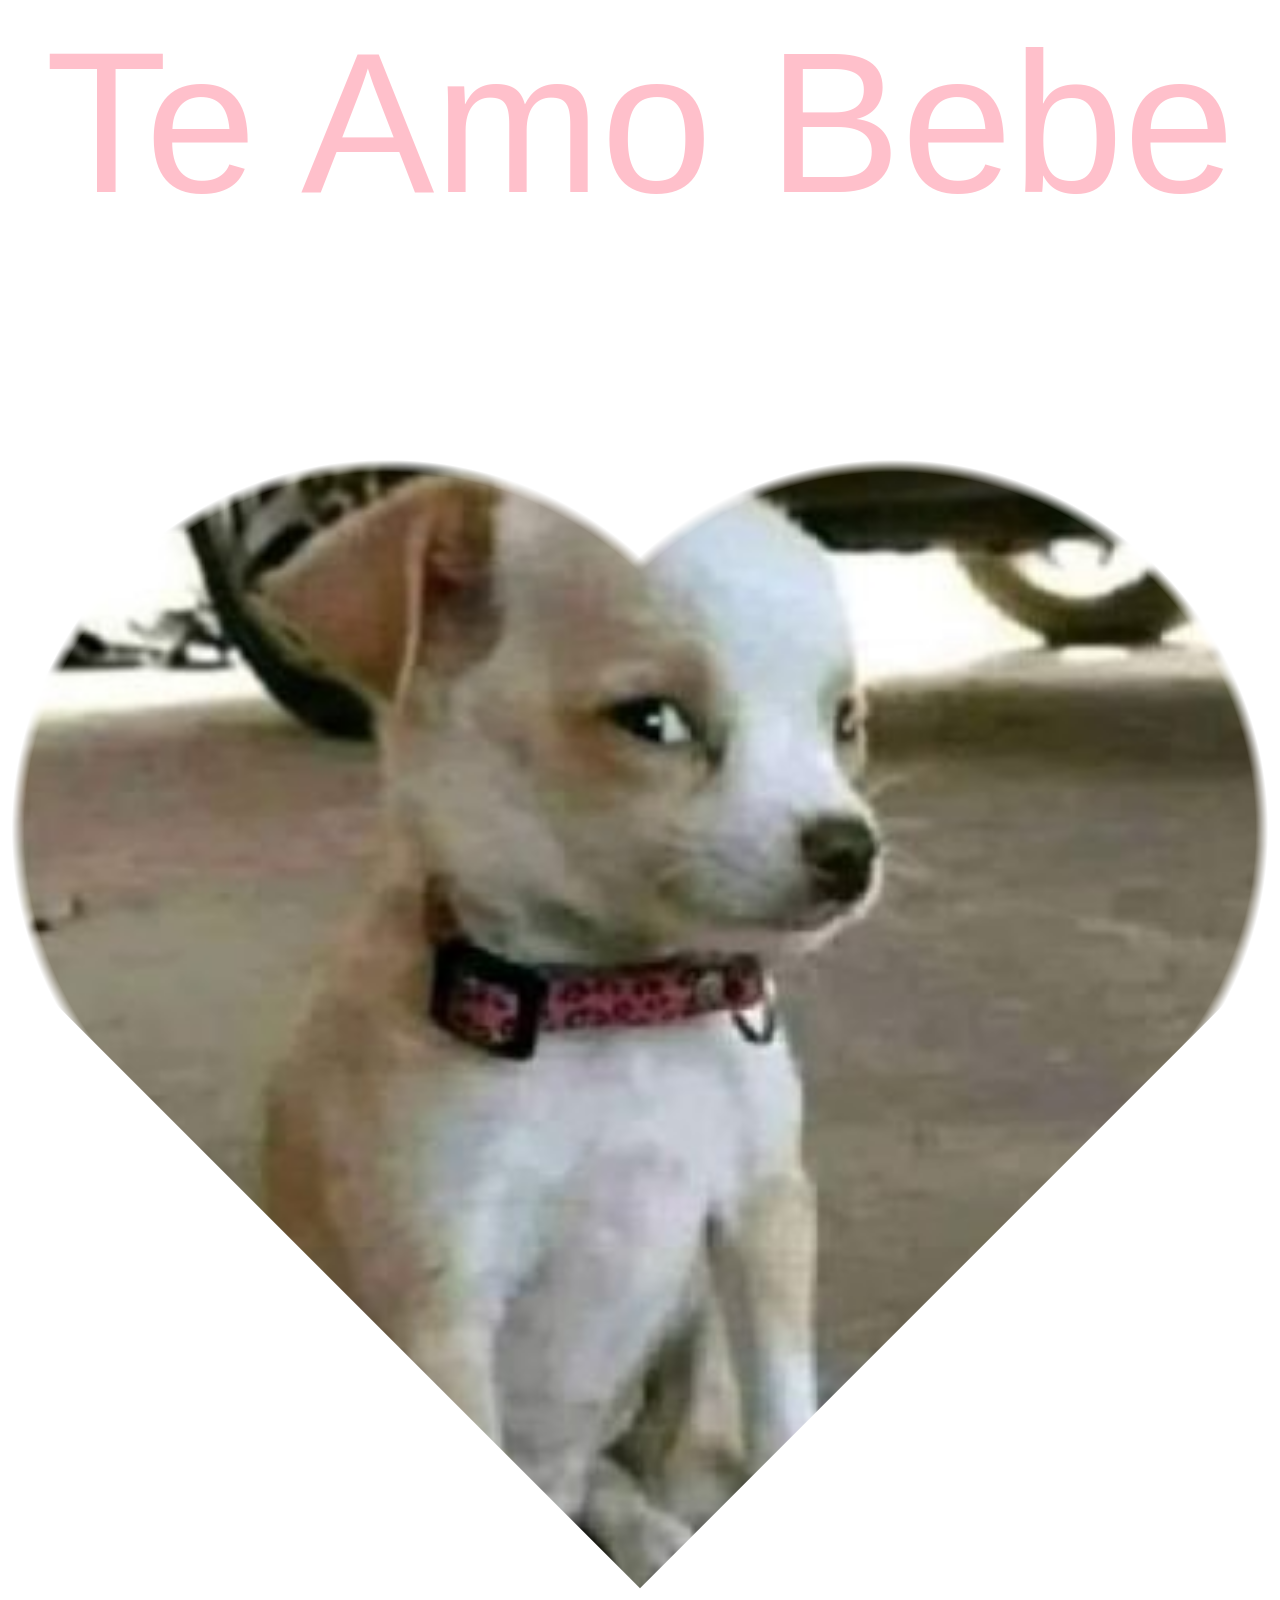
<file: gay.html>
<!doctye html>
<html></html>
<head>
  <style>
p{
  color: pink;
  font-size: 200px;
  font-family: arial;
  font-weight: 700px;
  text-align: center;
}
img{
  width: 100%;
  mask-border: radial-gradient(#000 69%,#0000 70%) 84.5%/50%;
  clip-path: polygon(-41% 0,50% 91%, 141% 0);
  mask:
  radial-gradient(at 70% 31%,#000 29%,#0000 30%),
  radial-gradient(at 30% 31%,#000 29%,#0000 30%),
  linear-gradient(#000 0 0) bottom/100% 50% no-repeat;
  clip-path: polygon(-41% 0,50% 91%, 141% 0);
}

  </style>
</head>

<body>
<p>Te Amo Bebe </p>


<img src="joto.jpg">
</body>

</html>
</file>
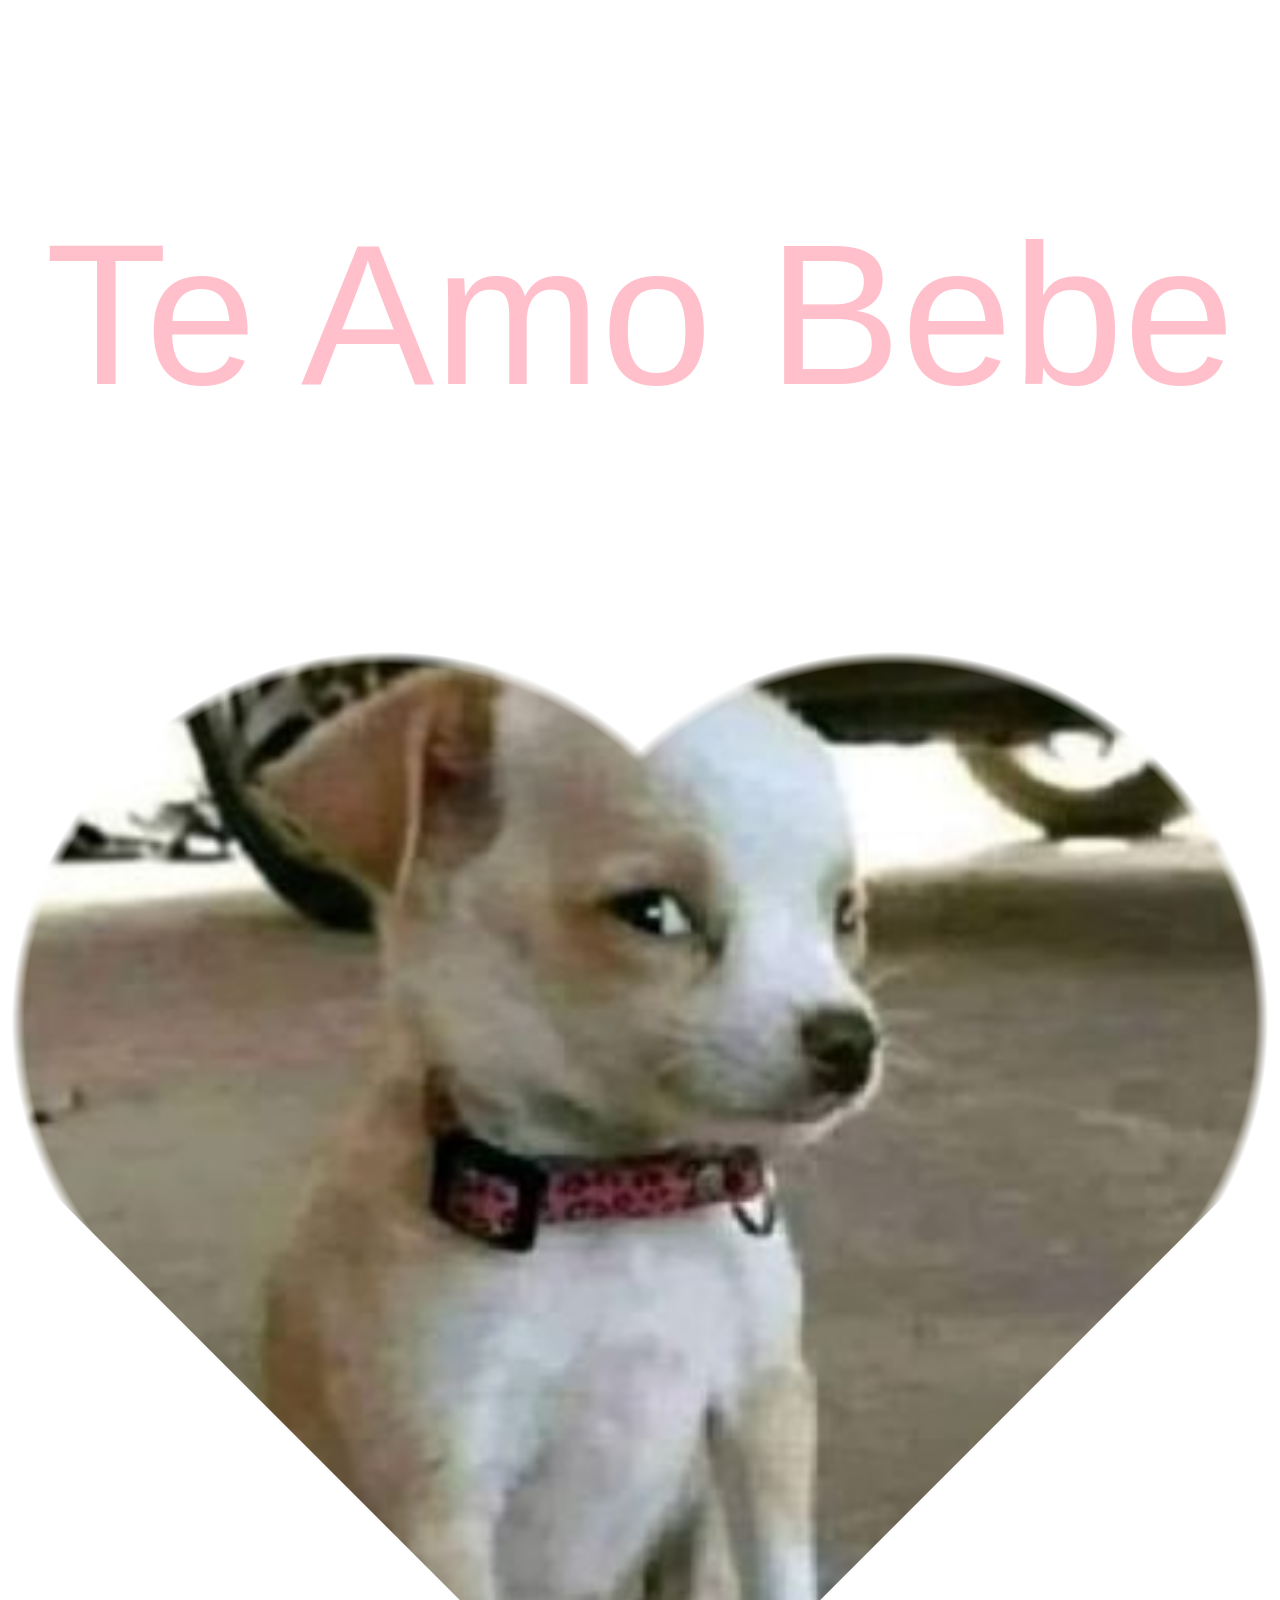
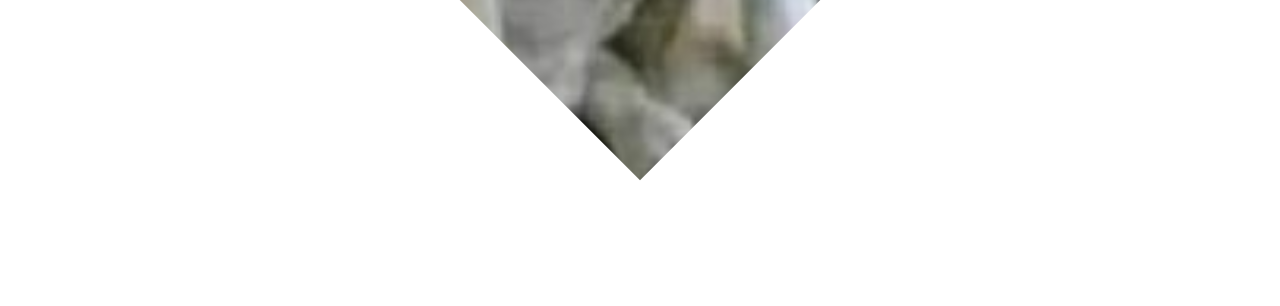
<file: gayy.html>
<!DOCTYPE html>
<html>
  <head>
    <style>
      p{
      color: pink;
      font-size: 200px;
      font-family: arial;
      font-weight: 700px;
      text-align: center;
    }
      img{
      width: 100%;
      mask-border: radial-gradient(#000 69%,#0000 70%) 84.5%/50%;
      clip-path: polygon(-41% 0,50% 91%, 141% 0);
      mask:
      radial-gradient(at 70% 31%,#000 29%,#0000 30%),
      radial-gradient(at 30% 31%,#000 29%,#0000 30%),
      linear-gradient(#000 0 0) bottom/100% 50% no-repeat;
      clip-path: polygon(-41% 0,50% 91%, 141% 0);
  }
  
    </style>
  </head>
  
   <body>
    <p>Te Amo Bebe </p>
  
  
    <img src="joto.jpg">
  </body>
</html>
</file>
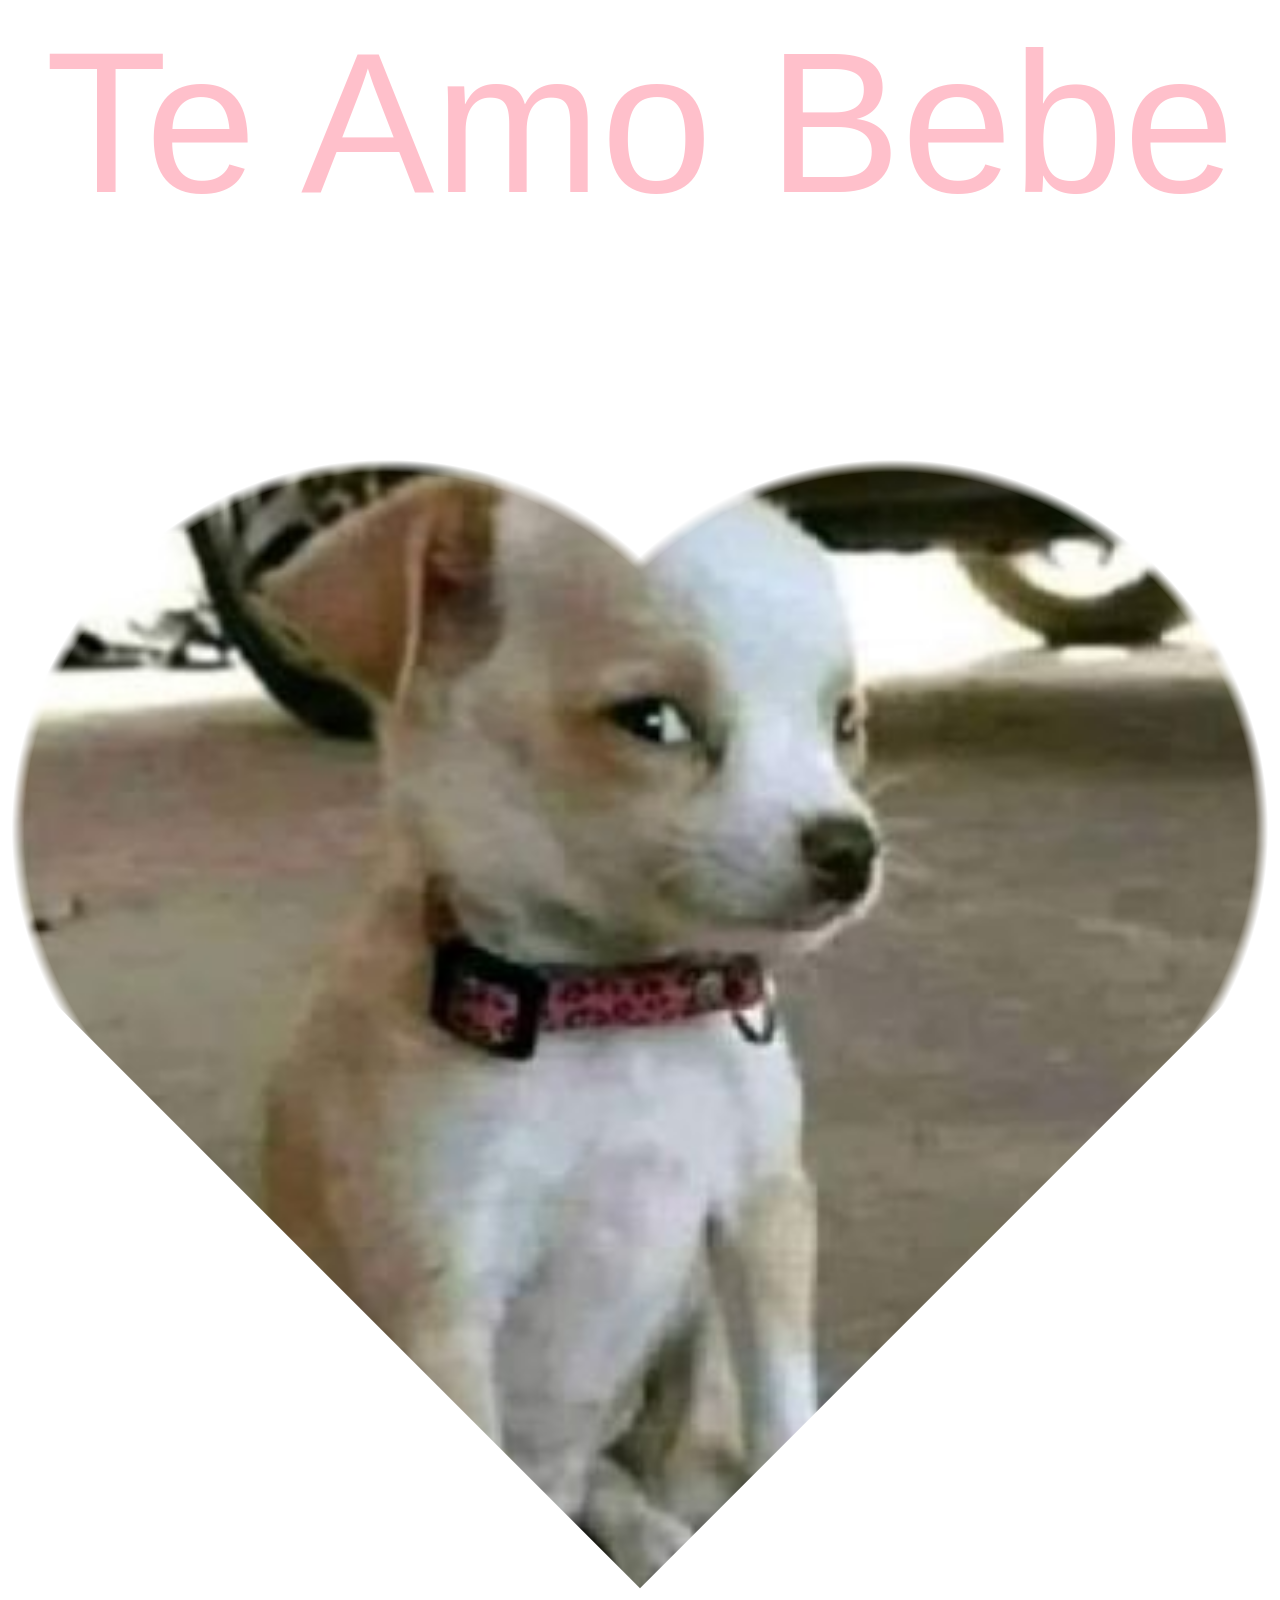
<file: gayyyy.html>
<!doctye html>
<html>
<head>
  <style>
p{
  color: pink;
  font-size: 200px;
  font-family: arial;
  font-weight: 700px;
  text-align: center;
}
img{
  width: 100%;
  mask-border: radial-gradient(#000 69%,#0000 70%) 84.5%/50%;
  clip-path: polygon(-41% 0,50% 91%, 141% 0);
  mask:
  radial-gradient(at 70% 31%,#000 29%,#0000 30%),
  radial-gradient(at 30% 31%,#000 29%,#0000 30%),
  linear-gradient(#000 0 0) bottom/100% 50% no-repeat;
  clip-path: polygon(-41% 0,50% 91%, 141% 0);
}

  </style>
</head>

<body>
<p>Te Amo Bebe </p>


<img src="joto.jpg">
</body>

</html>
</file>
